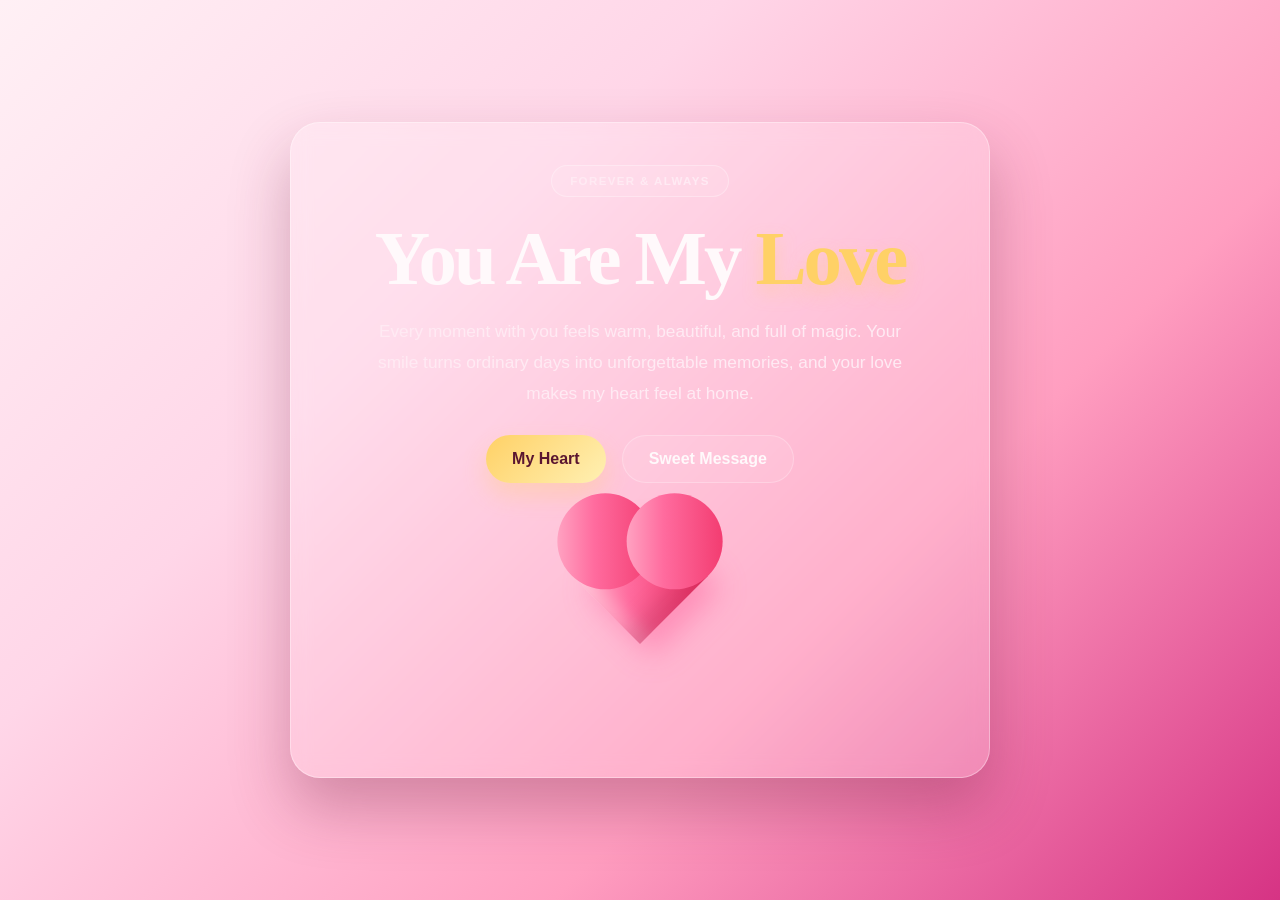
<file: index.html>
<!DOCTYPE html>
<html lang="en">
<head>
    <meta charset="UTF-8">
    <meta name="viewport" content="width=device-width, initial-scale=1.0">
    <title>My Love</title>
    <link rel="stylesheet" href="style.css">
    
    <link rel="icon" href="data:image/svg+xml,
        <svg xmlns='http://www.w3.org/2000/svg' viewBox='0 0 100 100'>
        <text y='.9em' font-size='90'>❤️</text>
        </svg>">
</head>
<body>
    <div class="page">
        <div class="hearts-layer" id="hearts-layer"></div>

        <div class="card">
            <div class="badge">Forever & Always</div>
            <h1>You Are My <span>Love</span></h1>
            <p>
                Every moment with you feels warm, beautiful, and full of magic.
                Your smile turns ordinary days into unforgettable memories, and your love makes my heart feel at home.
            </p>

            <div class="actions">
                <button class="primary-btn" id="loveButton">My Heart</button>
                <button class="secondary-btn" id="resetButton">Sweet Message</button>
            </div>

            <div class="transform-stage">
                <div class="heart-planet" id="heartPlanet" aria-label="Animated heart">
                    <span class="heart-shape"></span>
                    <span class="orbit orbit-1"></span>
                    <span class="orbit orbit-2"></span>
                    <span class="orbit orbit-3"></span>
                    <span class="planet planet-1"></span>
                    <span class="planet planet-2"></span>
                    <span class="planet planet-3"></span>
                </div>
            </div>

            <div class="message" id="message">
                A little love is enough to brighten the whole world.
            </div>
        </div>
    </div>

    <script src="script.js"></script>
</body>
</html>
</file>
<file: style.css>
:root {
    --bg1: #fff0f5;
    --bg2: #ffd6e8;
    --bg3: #ff9ec0;
    --bg4: #d63384;
    --card: rgba(255, 255, 255, 0.18);
    --card-border: rgba(255, 255, 255, 0.35);
    --text: #fff9fb;
    --muted: #ffeaf3;
    --accent: #ffd166;
    --accent-strong: #ff7aa2;
    --shadow: rgba(106, 27, 58, 0.30);
}

* {
    box-sizing: border-box;
}

html, body {
    margin: 0;
    min-height: 100%;
    font-family: Arial, Helvetica, sans-serif;
}

body {
    min-height: 100vh;
    display: grid;
    place-items: center;
    background: linear-gradient(135deg, var(--bg1), var(--bg2), var(--bg3), var(--bg4));
    color: var(--text);
    overflow: hidden;
}

.page {
    position: relative;
    width: min(900px, 90vw);
    min-height: 600px;
    display: grid;
    place-items: center;
    padding: 32px;
}

.hearts-layer {
    position: absolute;
    inset: 0;
    pointer-events: none;
    overflow: hidden;
}

.heart-float {
    position: absolute;
    font-size: clamp(1.1rem, 2vw, 2rem);
    color: rgba(255, 255, 255, 0.7);
    opacity: 0;
    animation: rise 8s linear infinite;
}

@keyframes rise {
    0% {
        transform: translateY(40px) scale(0.8) rotate(0deg);
        opacity: 0;
    }
    15% {
        opacity: 0.8;
    }
    100% {
        transform: translateY(-220px) scale(1.2) rotate(25deg);
        opacity: 0;
    }
}

.card {
    position: relative;
    z-index: 1;
    width: min(100%, 700px);
    background: var(--card);
    backdrop-filter: blur(10px);
    border: 1px solid var(--card-border);
    border-radius: 30px;
    box-shadow: 0 30px 60px var(--shadow);
    padding: 42px 36px;
    text-align: center;
}

.badge {
    display: inline-block;
    padding: 9px 18px;
    border-radius: 999px;
    border: 1px solid rgba(255,255,255,0.3);
    background: rgba(255,255,255,0.08);
    color: var(--muted);
    letter-spacing: 0.12em;
    text-transform: uppercase;
    font-size: 0.72rem;
    font-weight: 700;
}

h1 {
    margin: 24px 0 18px;
    font-size: clamp(2.5rem, 6vw, 5.3rem);
    line-height: 1;
    font-family: Georgia, 'Times New Roman', serif;
    letter-spacing: -0.04em;
}

h1 span {
    color: var(--accent);
    text-shadow: 0 8px 18px rgba(255, 209, 102, 0.35);
}

p {
    margin: 0 auto 26px;
    max-width: 560px;
    color: var(--muted);
    font-size: 1.08rem;
    line-height: 1.8;
}

.actions {
    display: flex;
    justify-content: center;
    gap: 16px;
    flex-wrap: wrap;
    margin-bottom: 12px;
}

button {
    border: none;
    border-radius: 999px;
    padding: 14px 26px;
    font-size: 1rem;
    font-weight: 700;
    cursor: pointer;
    transition: transform 0.2s ease, box-shadow 0.2s ease, opacity 0.2s ease;
}

button:hover {
    transform: translateY(-2px);
}

.primary-btn {
    background: linear-gradient(135deg, var(--accent), #fff0b3);
    color: #5a1630;
    box-shadow: 0 12px 24px rgba(255, 209, 102, 0.32);
}

.secondary-btn {
    background: rgba(255,255,255,0.08);
    color: var(--text);
    border: 1px solid rgba(255,255,255,0.25);
}

.message {
    margin-top: 28px;
    padding: 18px 22px;
    border-radius: 18px;
    background: linear-gradient(135deg, rgba(255,255,255,0.18), rgba(255,255,255,0.08));
    color: #fff4f8;
    border: 1px solid rgba(255,255,255,0.22);
    box-shadow: 0 18px 30px rgba(89, 17, 46, 0.22);
    opacity: 0;
    transform: translateY(12px) scale(0.9);
    transition: 0.4s ease;
    font-style: italic;
    font-size: 1rem;
    letter-spacing: 0.03em;
}

.message.show {
    opacity: 1;
    transform: translateY(0) scale(1);
    animation: popupPulse 0.7s ease;
}

@keyframes popupPulse {
    0% {
        transform: translateY(16px) scale(0.85);
    }
    55% {
        transform: translateY(-4px) scale(1.06);
    }
    100% {
        transform: translateY(0) scale(1);
    }
}

.transform-stage {
    display: grid;
    place-items: center;
    margin-top: 18px;
    perspective: 1000px;
}

.heart-planet {
    position: relative;
    width: 150px;
    height: 150px;
    display: grid;
    place-items: center;
    transition: transform 1.1s ease, filter 1.1s ease;
}

.heart-shape {
    position: absolute;
    width: 96px;
    height: 96px;
    background: linear-gradient(135deg, #ffbfd4, #ff6b9e 42%, #ef2d62 100%);
    transform: rotate(-45deg);
    border-radius: 18px 18px 0 0;
    box-shadow:
        inset -18px -18px 20px rgba(124, 16, 52, 0.18),
        inset 12px 12px 16px rgba(255,255,255,0.22),
        0 18px 30px rgba(255, 92, 150, 0.45);
    animation: beatHeart 1.5s ease-in-out infinite;
}

.heart-shape::before,
.heart-shape::after {
    content: "";
    position: absolute;
    width: 96px;
    height: 96px;
    background: inherit;
    border-radius: 50%;
}

.heart-shape::before {
    top: -49px;
    left: 0;
}

.heart-shape::after {
    top: 0;
    left: 49px;
}

.heart-planet.planet-mode .heart-shape {
    width: 110px;
    height: 110px;
    border-radius: 50%;
    background: radial-gradient(circle at 30% 30%, #ffe8ad 0%, #ffd577 16%, #efb53d 36%, #d87d2a 52%, #4a6b8d 75%, #111c2c 100%);
    transform: rotate(0deg) scale(1.08);
    box-shadow:
        inset -25px -20px 25px rgba(4, 16, 29, 0.5),
        inset 16px 14px 18px rgba(255,255,255,0.14),
        0 0 26px rgba(255, 201, 90, 0.5),
        0 18px 35px rgba(34, 55, 90, 0.38);
    animation: none;
}

.heart-planet.planet-mode .heart-shape::before,
.heart-planet.planet-mode .heart-shape::after {
    opacity: 0;
    transform: scale(0.2);
}

.orbit {
    position: absolute;
    inset: 50% auto auto 50%;
    width: 150px;
    height: 150px;
    border: 1px solid rgba(255,255,255,0.24);
    border-radius: 50%;
    transform: translate(-50%, -50%);
    opacity: 0;
    transition: opacity 0.7s ease;
}

.orbit-1 { width: 170px; height: 170px; }
.orbit-2 { width: 210px; height: 210px; }
.orbit-3 { width: 250px; height: 250px; }

.planet {
    position: absolute;
    width: 16px;
    height: 16px;
    border-radius: 50%;
    background: linear-gradient(135deg, #ffd8a8, #ff8b5e);
    box-shadow: 0 0 18px rgba(255, 204, 128, 0.5);
    opacity: 0;
    transition: opacity 0.7s ease;
}

.planet-1 { background: linear-gradient(135deg, #9ad0ff, #3c9fe8); }
.planet-2 { background: linear-gradient(135deg, #ffb8d9, #ff72b6); }
.planet-3 { background: linear-gradient(135deg, #c7ffc2, #6ebd5d); }

.heart-planet.planet-mode .orbit,
.heart-planet.planet-mode .planet {
    opacity: 1;
}

.heart-planet.planet-mode .orbit-1 {
    animation: spinOrbit 8s linear infinite;
}

.heart-planet.planet-mode .orbit-2 {
    animation: spinOrbit 11s linear infinite reverse;
}

.heart-planet.planet-mode .orbit-3 {
    animation: spinOrbit 14s linear infinite;
}

.heart-planet.planet-mode .planet-1 {
    left: 50%;
    top: 50%;
    transform: translate(-50%, -50%) rotate(0deg) translateX(85px);
    animation: orbitPlanet1 8s linear infinite;
}

.heart-planet.planet-mode .planet-2 {
    left: 50%;
    top: 50%;
    transform: translate(-50%, -50%) rotate(35deg) translateX(105px);
    animation: orbitPlanet2 11s linear infinite reverse;
}

.heart-planet.planet-mode .planet-3 {
    left: 50%;
    top: 50%;
    transform: translate(-50%, -50%) rotate(80deg) translateX(125px);
    animation: orbitPlanet3 14s linear infinite;
}

@keyframes beatHeart {
    0%, 100% { transform: rotate(-45deg) scale(1); }
    25% { transform: rotate(-45deg) scale(1.1); }
    50% { transform: rotate(-45deg) scale(0.96); }
    75% { transform: rotate(-45deg) scale(1.12); }
}

@keyframes spinOrbit {
    0% { transform: translate(-50%, -50%) rotate(0deg); }
    100% { transform: translate(-50%, -50%) rotate(360deg); }
}

@keyframes orbitPlanet1 {
    0% { transform: translate(-50%, -50%) rotate(0deg) translateX(85px); }
    100% { transform: translate(-50%, -50%) rotate(360deg) translateX(85px); }
}

@keyframes orbitPlanet2 {
    0% { transform: translate(-50%, -50%) rotate(35deg) translateX(105px); }
    100% { transform: translate(-50%, -50%) rotate(395deg) translateX(105px); }
}

@keyframes orbitPlanet3 {
    0% { transform: translate(-50%, -50%) rotate(80deg) translateX(125px); }
    100% { transform: translate(-50%, -50%) rotate(440deg) translateX(125px); }
}

@media (max-width: 600px) {
    .card {
        padding: 28px 22px;
    }

    .actions {
        flex-direction: column;
    }

    button {
        width: 100%;
    }
}
</file>
